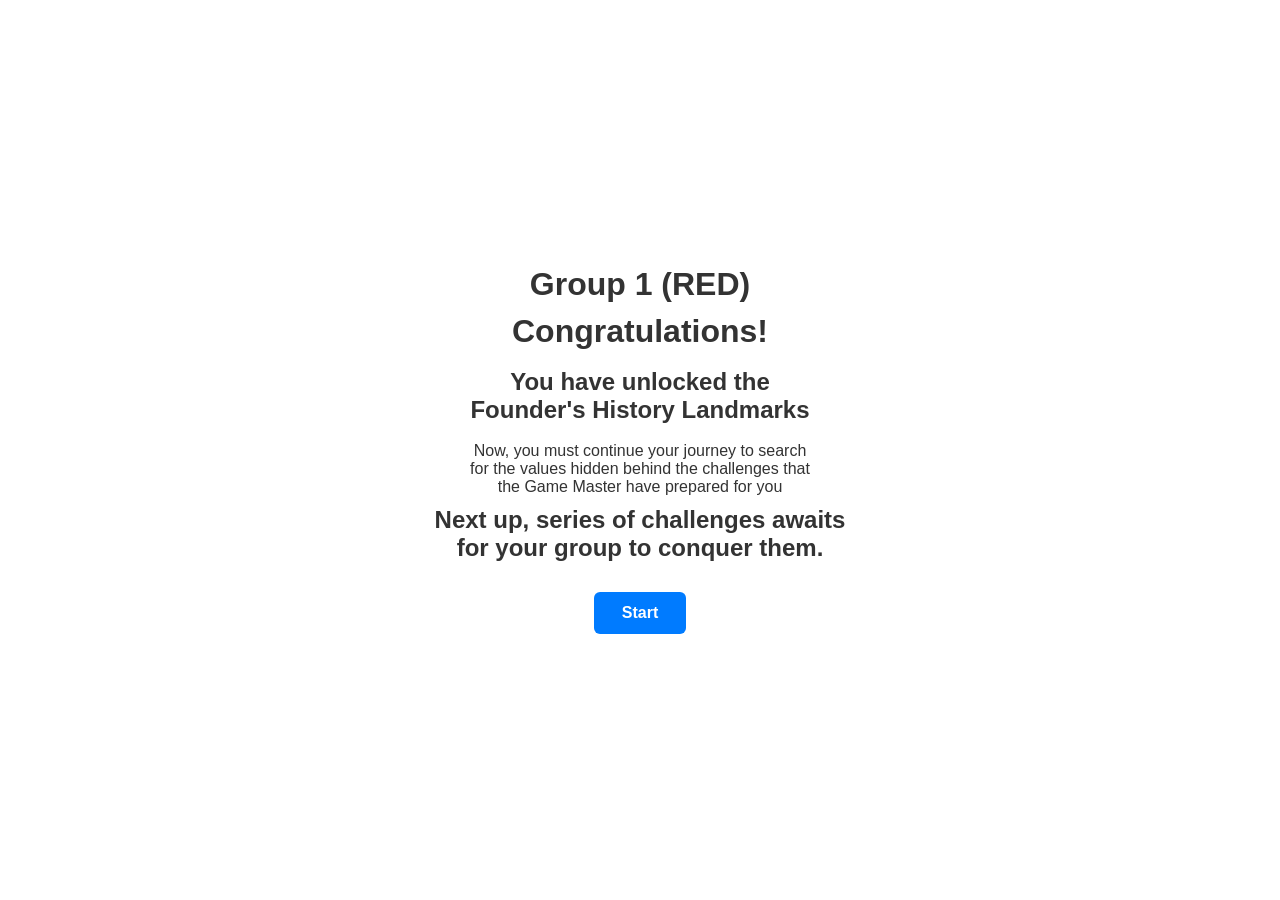
<file: index.html>
<!DOCTYPE html>
<html>

<head>
    <meta charset="UTF-8" />
    <meta name="viewport" content="width=device-width, initial-scale=1.0">
    <title>Execute with Excellence: Think. Act. Learn.</title>
    <link rel="stylesheet" href="games/css/style.css">
</head>

<body>
    <div class="cover">
        <h1 style="margin-bottom: 10px;">Group 1 (RED)</h1>
        <h1>Congratulations!</h1><br>
        <h2>You have unlocked the <br>Founder's History Landmarks</h2>
        <br>
        <p>Now, you must continue your journey to search <br>for the values hidden behind the challenges that <br>the Game Master have prepared for you</p>
        <h2 style="margin-top: 10px; margin-bottom: 10px;">Next up, series of challenges awaits <br> for your group to conquer them.</h2>
        <button onclick="window.location.href='games/worst-case-scenario.html'">Start</button>
    </div>
</body>

</html>
</file>
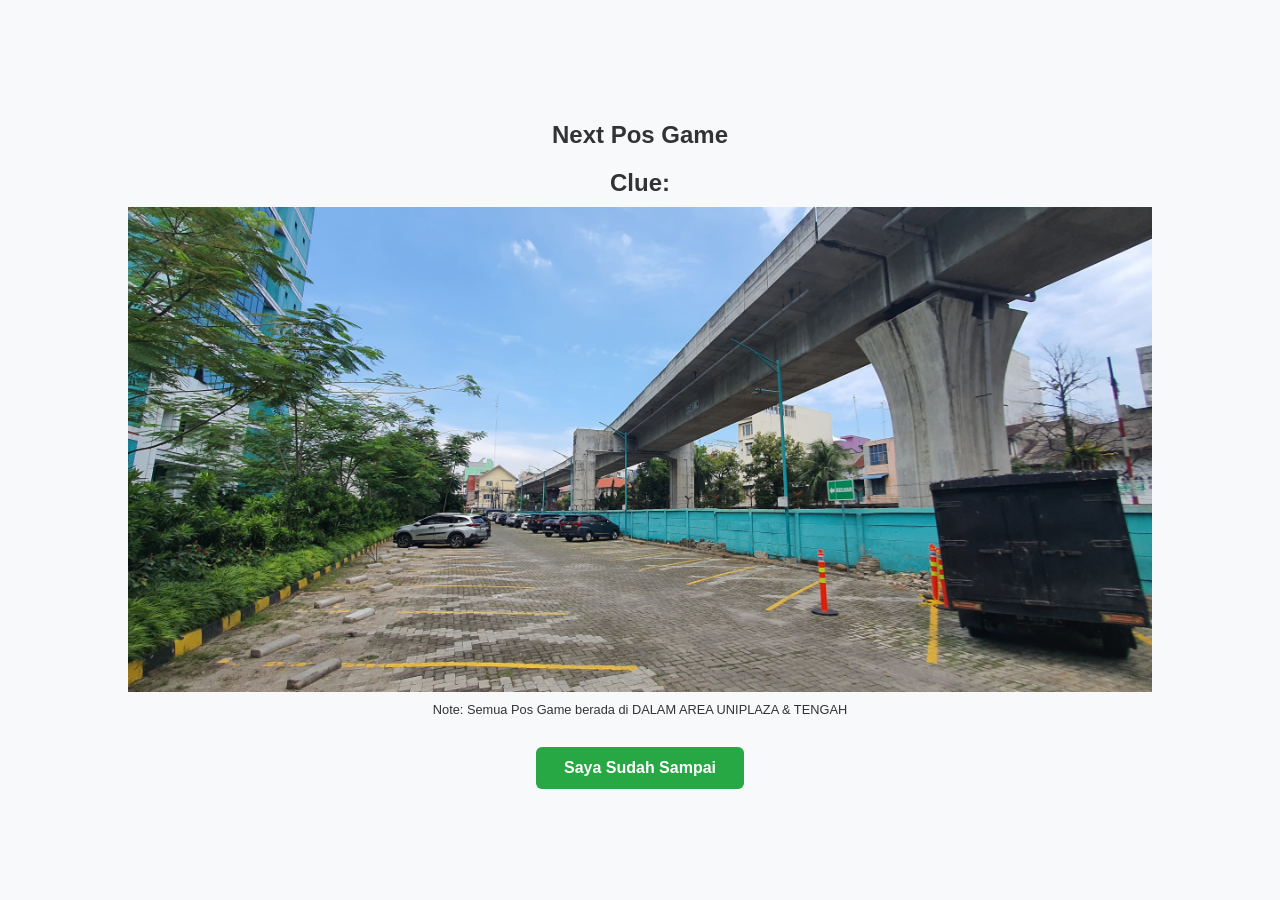
<file: games/cross-the-swamp.html>
<!DOCTYPE html>
<html lang="en">
<head>
    <meta charset="UTF-8">
    <meta name="viewport" content="width=device-width, initial-scale=1.0">
    <title>Cross The Swamp</title>
    <link rel="stylesheet" href="css/style.css">
</head>
<body>
    <div id="cross-the-swamp-instructions" class="cross-the-swamp">
        <h1>Next Pos Game</h1>
        <h2>Clue: </h2>
        <img src="assets/Parkiran Samping.jpg" style="max-width: 80%;">
        <p style="font-size: 0.8em;">Note: Semua Pos Game berada di DALAM AREA UNIPLAZA & TENGAH</p>
        <button id="cross-the-swamp-start">Saya Sudah Sampai</button>
    </div>
    <div id="cross-the-swamp-mission" class="cross-the-swamp" style="display: none;">
        <h1>Cross The Swamp</h1>
        <p>Temui penjaga pos Cross The Swamp.</p>
        <p>Tim anda harus menyelesaikan tantangan yang diberikan dalam batas waktu yang telah ditentukan.</p>
        <p>Penjaga pos akan memberikan gem dan kunci berisikan clue menuju ke pos selanjutnya bagi kelompok yang berhasil menyelesaikan tantangan.</p>
        <form id="answerForm-cross-the-swamp-mission">
            <input type="text" id="answerInput-cross-the-swamp-mission" placeholder="Masukkan kunci anda di sini" required>
            <br>
            <button id="submit-key-button" type="submit">Kirim Kunci</button>
        </form>
        <div id="cross-the-swamp-mission-correct-answer" style="display: none;">
            <p>Kunci benar! <br> Anda telah menyelesaikan misi di Pos 3 (BLUE) - Cross The Swamp.</p>
            <p>Penjaga pos akan memberikan gem dan kunci berisikan clue menuju ke pos selanjutnya.Tekan tombol "Next" untuk melihat clue menuju pos selanjutnya.</p>
            <button id="cross-the-swamp-end" onclick="window.location.href='everything-is-awesome.html'">Next</button>
        </div>
        <p id="cross-the-swamp-mission-wrong-answer" style="display: none;">Kunci salah, coba lagi.</p>
    </div>
    <script>
        document.getElementById('cross-the-swamp-start').addEventListener('click', function() {
            document.getElementById('cross-the-swamp-instructions').style.display = 'none';
            document.getElementById('cross-the-swamp-mission').style.display = 'flex';
        });

        document.getElementById('answerForm-cross-the-swamp-mission').addEventListener('submit', function(e) {
            e.preventDefault();
            const userAnswer = document.getElementById('answerInput-cross-the-swamp-mission').value.trim().toUpperCase();

            fetch('key/cross-the-swamp-key.txt')
                .then(response => response.text())
                .then(data => {
                    const answers = data.split('\n').map(a => a.trim().toUpperCase());
                    if (answers.includes(userAnswer)) {
                        document.getElementById('cross-the-swamp-mission-correct-answer').style.display = 'flex';
                        document.getElementById('submit-key-button').style.background = 'grey';
                        document.getElementById('cross-the-swamp-mission-wrong-answer').style.display = 'none';
                    } else {
                        document.getElementById('cross-the-swamp-mission-correct-answer').style.display = 'none';
                        document.getElementById('cross-the-swamp-mission-wrong-answer').style.display = 'flex';
                    }
                });
        });
    </script>
</body>
</html>
</file>
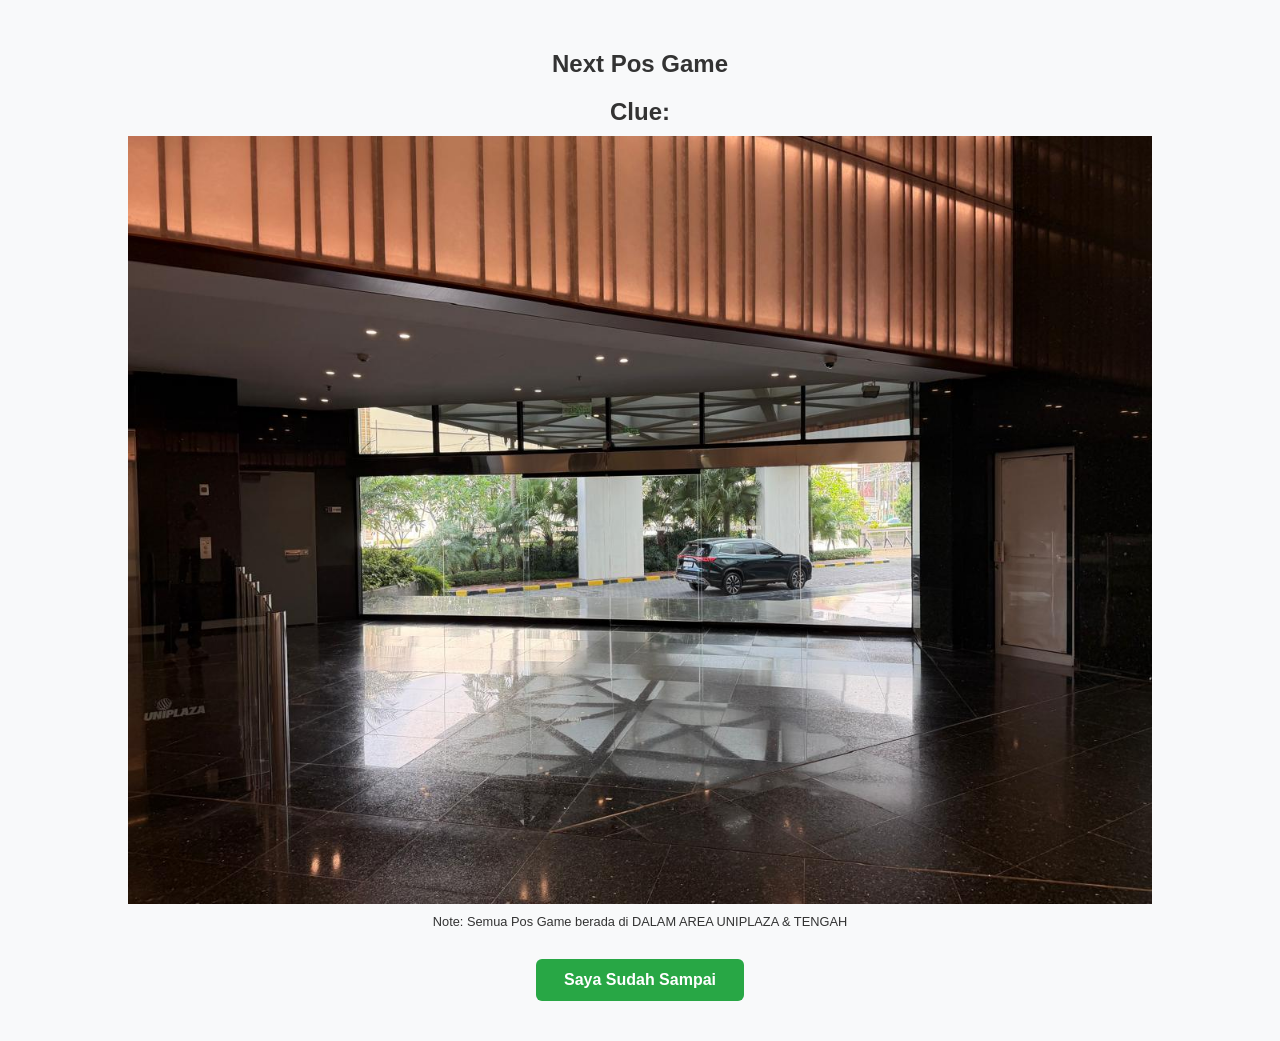
<file: games/everything-is-awesome.html>
<!DOCTYPE html>
<html lang="en">
<head>
    <meta charset="UTF-8">
    <meta name="viewport" content="width=device-width, initial-scale=1.0">
    <title>Everything is Awesome (LEGO)</title>
    <link rel="stylesheet" href="css/style.css">
</head>
<body>
    <div id="everything-is-awesome-instructions" class="everything-is-awesome">
        <h1>Next Pos Game</h1>
        <h2>Clue:</h2>
        <img src="assets/everything-is-awesome.jpeg" style="max-width: 80%;" alt="east_tower_barrier_gate">
        <p style="font-size: 0.8em;">Note: Semua Pos Game berada di DALAM AREA UNIPLAZA & TENGAH</p>
        <button id="everything-is-awesome-start">Saya Sudah Sampai</button>
    </div>
    <div id="everything-is-awesome-mission" class="everything-is-awesome" style="display: none;">
        <h1>Everything Is Awesome</h1>
        <p>Tim anda harus menyelesaikan tantangan yang diberikan dalam batas waktu yang telah ditentukan.</p>
        <p>Penjaga pos akan memberikan gem dan kunci berisikan clue menuju ke pos selanjutnya bagi kelompok yang berhasil menyelesaikan tantangan.</p>
        <form id="answerForm-everything-is-awesome-mission">
            <input type="text" id="answerInput-everything-is-awesome-mission" placeholder="Masukkan kunci anda di sini" required>
            <br>
            <button type="submit">Kirim Kunci</button>
        </form>
        <div id="everything-is-awesome-mission-correct-answer" style="display: none;">
            <p>Kunci benar! <br> Anda telah menyelesaikan misi di Pos 4 (YELLOW) - Everything Is Awesome.</p>
            <p>Penjaga pos akan memberikan gem dan kunci berisikan clue menuju ke pos selanjutnya. Tekan tombol "Next" untuk melihat clue menuju pos selanjutnya.</p>
            <button id="everything-is-awesome-end" onclick="window.location.href='water-puzzle.html'">Next</button>
        </div>
        <p id="everything-is-awesome-mission-wrong-answer" style="display: none;">Kunci salah, coba lagi.</p>
    </div>
    <script>
        document.getElementById('everything-is-awesome-start').addEventListener('click', function() {
            document.getElementById('everything-is-awesome-instructions').style.display = 'none';
            document.getElementById('everything-is-awesome-mission').style.display = 'flex';
        });

        document.getElementById('answerForm-everything-is-awesome-mission').addEventListener('submit', function(e) {
            e.preventDefault();
            const userKey = document.getElementById('answerInput-everything-is-awesome-mission').value.trim().toUpperCase();

            fetch('key/everything-is-awesome-key.txt')
                .then(response => response.text())
                .then(data => {
                    const answers = data.split('\n').map(a => a.trim().toUpperCase());
                    if (answers.includes(userKey)) {
                        document.getElementById('everything-is-awesome-mission-correct-answer').style.display = 'flex';
                        document.getElementById('everything-is-awesome-mission-wrong-answer').style.display = 'none';
                    } else {
                        document.getElementById('everything-is-awesome-mission-correct-answer').style.display = 'none';
                        document.getElementById('everything-is-awesome-mission-wrong-answer').style.display = 'flex';
                    }
                });
        });
    </script>
</body>
</html>
</file>
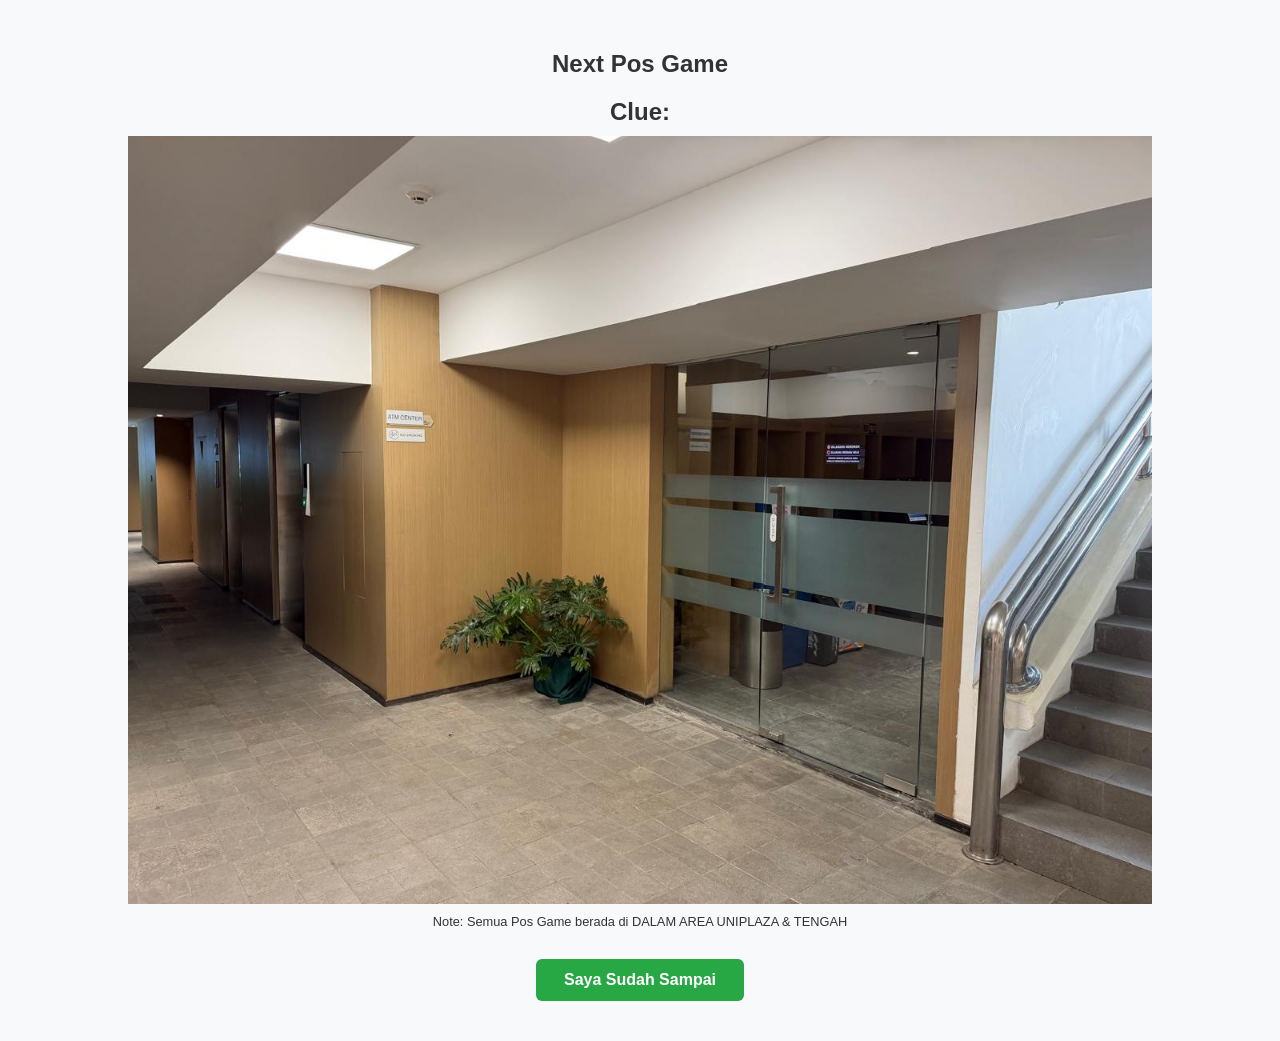
<file: games/harmony-in-diversity.html>
<!DOCTYPE html>
<html lang="en">
<head>
    <meta charset="UTF-8">
    <meta name="viewport" content="width=device-width, initial-scale=1.0">
    <title>Harmony In Diversity</title>
    <link rel="stylesheet" href="css/style.css">
</head>
<body>
    <div id="harmony-in-diversity-instructions" class="harmony-in-diversity">
        <h1>Next Pos Game</h1>
        <h2>Clue:</h2>
        <img src="assets/harmony-in-diversity.jpeg" style="max-width: 80%;" alt="area_dekat_atm_basement">
        <p style="font-size: 0.8em;">Note: Semua Pos Game berada di DALAM AREA UNIPLAZA & TENGAH</p>
        <button id="harmony-in-diversity-start">Saya Sudah Sampai</button>
    </div>
    <div id="harmony-in-diversity-mission" class="harmony-in-diversity" style="display: none;">
        <h1>Harmony In Diversity</h1>
        <p>Temui penjaga pos Harmony In Diversity.</p>
        <p>Tim anda harus menyelesaikan tantangan yang diberikan dalam batas waktu yang telah ditentukan.</p>
        <p>Penjaga pos akan memberikan gem dan kunci berisikan clue menuju ke pos selanjutnya bagi kelompok yang berhasil menyelesaikan tantangan.</p>
        <form id="answerForm-harmony-in-diversity-mission">
            <input type="text" id="answerInput-harmony-in-diversity-mission" placeholder="Masukkan kunci anda di sini" required>
            <br>
            <button id="submit-key-button" type="submit">Kirim Kunci</button>
        </form>
        <div id="harmony-in-diversity-mission-correct-answer" style="display: none;">
            <p>Kunci benar! <br> Anda telah menyelesaikan misi di Pos 6 (Pink) - Harmony In Diversity.</p>
            <p>Penjaga pos akan memberikan gem dan kunci berisikan clue menuju ke pos selanjutnya. Tekan tombol "Next" untuk melihat clue menuju pos selanjutnya.</p>
            <button id="harmony-in-diversity-end" onclick="window.location.href='semi-final.html'">Next</button>
        </div>
        <p id="harmony-in-diversity-mission-wrong-answer" style="display: none;">Kunci salah, coba lagi.</p>
    </div>
    <script>
        document.getElementById('harmony-in-diversity-start').addEventListener('click', function() {
            document.getElementById('harmony-in-diversity-instructions').style.display = 'none';
            document.getElementById('harmony-in-diversity-mission').style.display = 'flex';
        });

        document.getElementById('answerForm-harmony-in-diversity-mission').addEventListener('submit', function(e) {
            e.preventDefault();
            const userAnswer = document.getElementById('answerInput-harmony-in-diversity-mission').value.trim().toUpperCase();

            fetch('key/harmony-in-diversity-key.txt')
                .then(response => response.text())
                .then(data => {
                    const answers = data.split('\n').map(a => a.trim().toUpperCase());
                    if (answers.includes(userAnswer)) {
                        document.getElementById('harmony-in-diversity-mission-correct-answer').style.display = 'flex';
                        document.getElementById('submit-key-button').style.background = 'grey';
                        document.getElementById('harmony-in-diversity-mission-wrong-answer').style.display = 'none';
                    } else {
                        document.getElementById('harmony-in-diversity-mission-correct-answer').style.display = 'none';
                        document.getElementById('harmony-in-diversity-mission-wrong-answer').style.display = 'flex';
                    }
                });
        });
    </script>
</body>
</html>
</file>
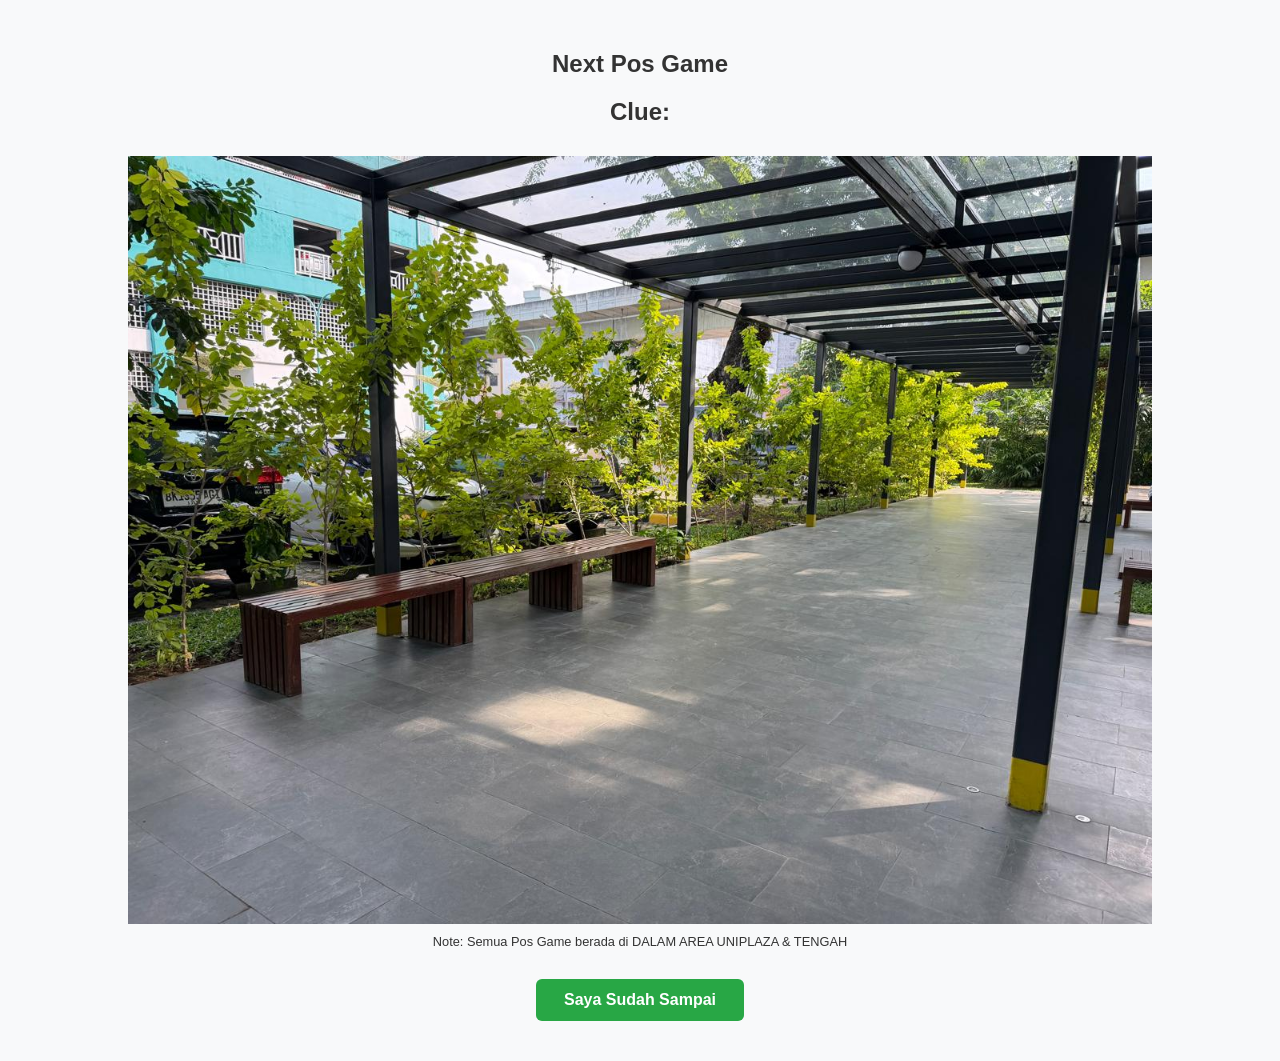
<file: games/obelix-totem.html>
<!DOCTYPE html>
<html lang="en">
<head>
    <meta charset="UTF-8">
    <meta name="viewport" content="width=device-width, initial-scale=1.0">
    <title>Obelix's Totem</title>
    <link rel="stylesheet" href="css/style.css">
</head>
<body>
    <div id="obelix-totem-instructions" class="obelix-totem">
        <h1>Next Pos Game</h1>
        <h2>Clue: </h2>
        <div id="mapContainerObelixTotem">
            <img src="assets/obelix-totem.jpeg" alt="obelix_totem" style="max-width: 80%;">
            <p style="font-size: 0.8em;">Note: Semua Pos Game berada di DALAM AREA UNIPLAZA & TENGAH</p>
            <button id="obelix-totem-start">Saya Sudah Sampai</button>
        </div>
        <div id="obelix-totem-wrong-answer" style="display: none;">
            <p>Jawaban salah, coba lagi.</p>
        </div>
    </div>
    <div id="obelix-totem-mission" class="obelix-totem" style="display: none;">
        <h1>Obelix's Totem</h1>
        <p>Temui penjaga pos Obelix's Totem.</p>
        <p>Tim anda harus menyelesaikan tantangan yang diberikan dalam batas waktu yang telah ditentukan.</p>
        <p>Penjaga pos akan memberikan gem dan kunci berisikan clue menuju ke pos selanjutnya bagi kelompok yang berhasil menyelesaikan tantangan.</p>
        <form id="answerForm-obelix-totem-mission">
            <input type="text" id="answerInput-obelix-totem-mission" placeholder="Masukkan kunci anda di sini" required>
            <br>
            <button id="submit-key-button" type="submit">Kirim Kunci</button>
        </form>
        <div id="obelix-totem-mission-correct-answer" style="display: none;">
            <p>Kunci benar! <br> Anda telah menyelesaikan misi di Pos 2 (GREEN) - Obelix's Totem.</p>
            <p>Penjaga pos akan memberikan gem dan kunci berisikan clue menuju ke pos selanjutnya. Tekan tombol "Next" untuk melihat clue menuju pos selanjutnya.</p>
            <button id="obelix-totem-end" onclick="window.location.href='cross-the-swamp.html'">Next</button>
        </div>
        <p id="obelix-totem-mission-wrong-answer" style="display: none;">Kunci salah, coba lagi.</p>
    </div>
    <script>

        document.getElementById('obelix-totem-start').addEventListener('click', function() {
            document.getElementById('obelix-totem-instructions').style.display = 'none';
            document.getElementById('obelix-totem-mission').style.display = 'flex';
        });

        document.getElementById('answerForm-obelix-totem-mission').addEventListener('submit', function(e) {
            e.preventDefault();
            const userKey = document.getElementById('answerInput-obelix-totem-mission').value.trim().toUpperCase();

            fetch('key/obelix-totem-key.txt')
                .then(response => response.text())
                .then(data => {
                    const answers = data.split('\n').map(a => a.trim().toUpperCase());
                    if (answers.includes(userKey)) {
                        document.getElementById('obelix-totem-mission-correct-answer').style.display = 'flex';
                        document.getElementById('submit-key-button').style.background = 'grey';
                        document.getElementById('obelix-totem-mission-wrong-answer').style.display = 'none';
                    } else {
                        document.getElementById('obelix-totem-mission-correct-answer').style.display = 'none';
                        document.getElementById('obelix-totem-mission-wrong-answer').style.display = 'flex';
                    }
                });
        });
    </script>
</body>
</html>
</file>
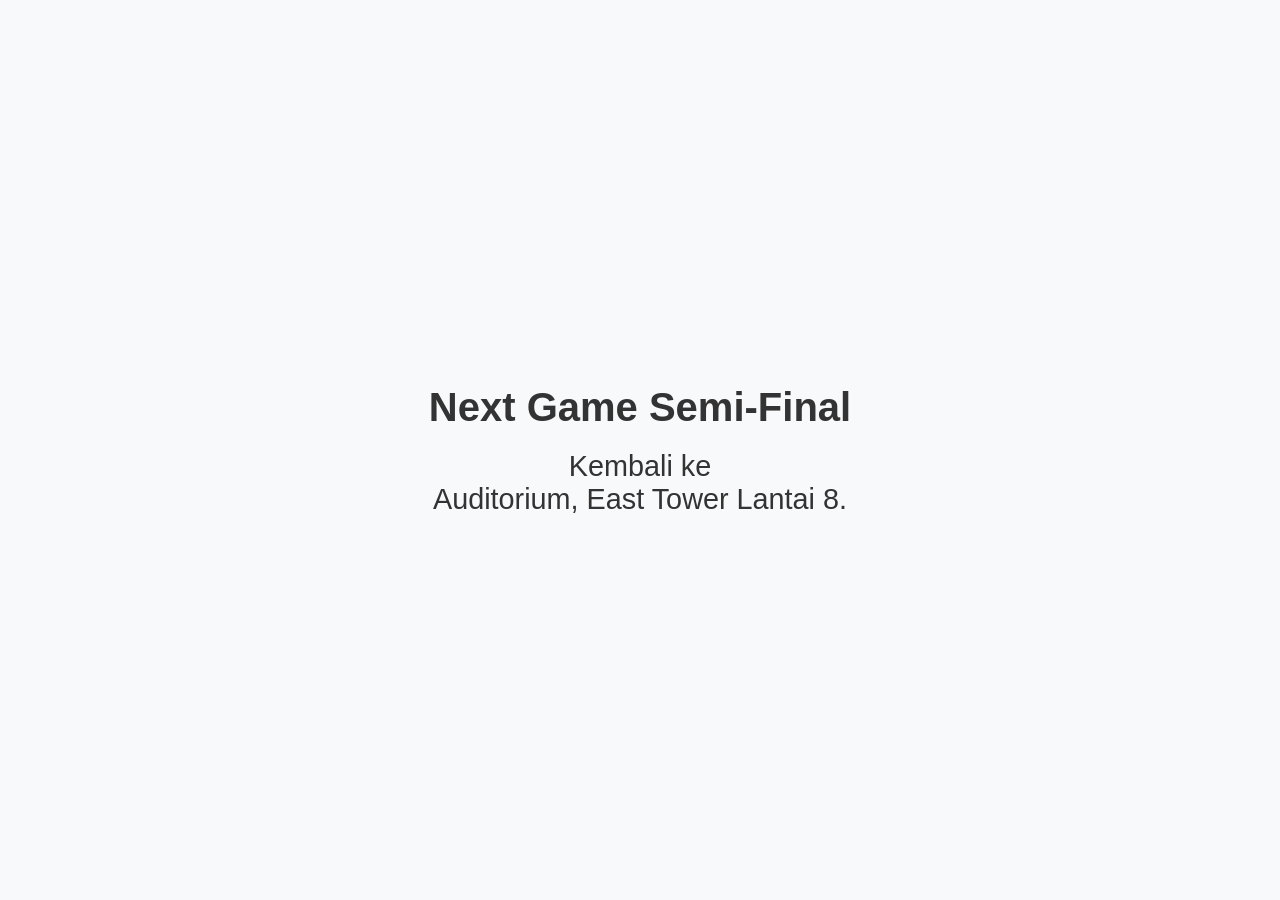
<file: games/semi-final.html>
<!DOCTYPE html>
<html lang="en">
<head>
    <meta charset="UTF-8">
    <meta name="viewport" content="width=device-width, initial-scale=1.0">
    <title>Semi Final</title>
    <link rel="stylesheet" href="css/style.css">
</head>
<body>
    <div id="semi-final-instructions" class="semi-final">
        <h1 style="font-size: 2.5em;">Next Game Semi-Final</h1>
        <p style="font-size: 1.8em;">Kembali ke <br> Auditorium, East Tower Lantai 8.</p>
    </div>
</body>
</html>
</file>
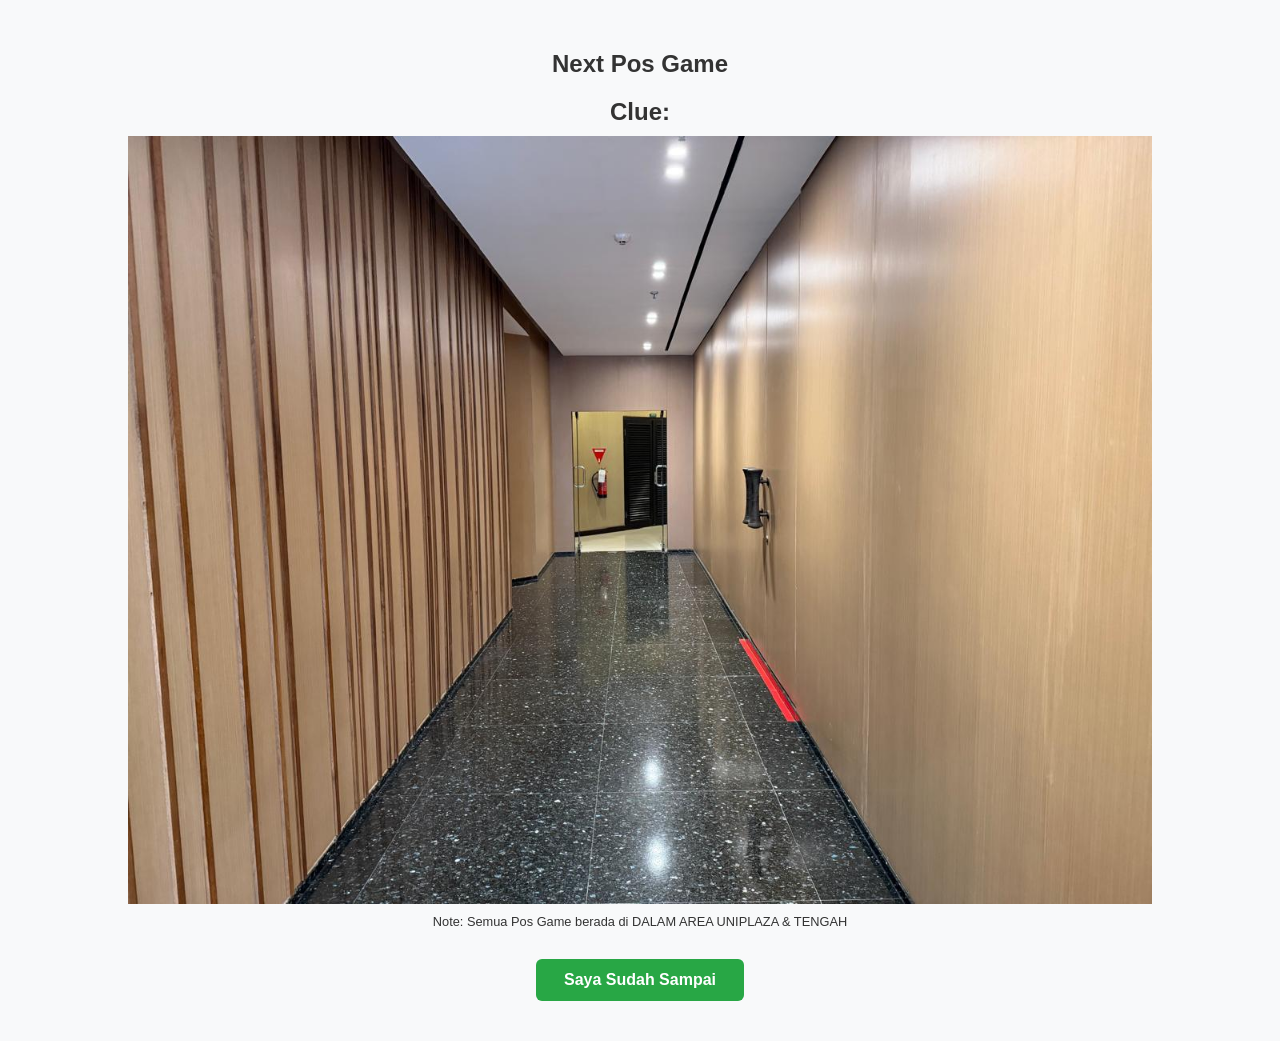
<file: games/water-puzzle.html>
<!DOCTYPE html>
<html lang="en">
<head>
    <meta charset="UTF-8">
    <meta name="viewport" content="width=device-width, initial-scale=1.0">
    <title>Water Puzzle</title>
    <link rel="stylesheet" href="css/style.css">
</head>
<body>
    <div id="water-puzzle-instructions" class="water-puzzle">
        <h1>Next Pos Game</h1>
        <h2>Clue:</h2>
        <img src="assets/water-puzzle.jpg" style="max-width: 80%;" alt="area_toilet_wanita_LT1">
        <p style="font-size: 0.8em;">Note: Semua Pos Game berada di DALAM AREA UNIPLAZA & TENGAH</p>
        <button id="water-puzzle-start">Saya Sudah Sampai</button>
    </div>
    <div id="water-puzzle-mission" class="water-puzzle" style="display: none;">
        <h1>WATER PUZZLE</h1>
        <p>Tim anda harus menyelesaikan tantangan yang diberikan dalam batas waktu yang telah ditentukan.</p>
        <p>Penjaga pos akan memberikan gem dan kunci berisikan clue menuju ke pos selanjutnya bagi kelompok yang berhasil menyelesaikan tantangan.</p>
        <form id="answerForm-water-puzzle-mission">
            <input type="text" id="answerInput-water-puzzle-mission" placeholder="Masukkan kunci anda di sini" required>
            <br>
            <button type="submit">Kirim Kunci</button>
        </form>
        <div id="water-puzzle-mission-correct-answer" style="display: none;">
            <p>Kunci benar! <br> Anda telah menyelesaikan misi di Pos 5 (PURPLE) - WATER PUZZLE.</p>
            <p>Penjaga pos akan memberikan gem dan kunci berisikan clue menuju ke pos selanjutnya. Tekan tombol "Next" untuk melihat clue menuju pos selanjutnya.</p>
            <button id="water-puzzle-end" onclick="window.location.href='harmony-in-diversity.html'">Next</button>
        </div>
        <p id="water-puzzle-mission-wrong-answer" style="display: none;">Kunci salah, coba lagi.</p>
    </div>
    <script>
        document.getElementById('water-puzzle-start').addEventListener('click', function() {
            document.getElementById('water-puzzle-instructions').style.display = 'none';
            document.getElementById('water-puzzle-mission').style.display = 'flex';
        });

        document.getElementById('answerForm-water-puzzle-mission').addEventListener('submit', function(e) {
            e.preventDefault();
            const userKey = document.getElementById('answerInput-water-puzzle-mission').value.trim().toUpperCase();

            fetch('key/water-puzzle-key.txt')
                .then(response => response.text())
                .then(data => {
                    const answers = data.split('\n').map(a => a.trim().toUpperCase());
                    if (answers.includes(userKey)) {
                        document.getElementById('water-puzzle-mission-correct-answer').style.display = 'flex';
                        document.getElementById('water-puzzle-mission-wrong-answer').style.display = 'none';
                    } else {
                        document.getElementById('water-puzzle-mission-correct-answer').style.display = 'none';
                        document.getElementById('water-puzzle-mission-wrong-answer').style.display = 'flex';
                    }
                });
        });
    </script>
</body>
</html>
</file>
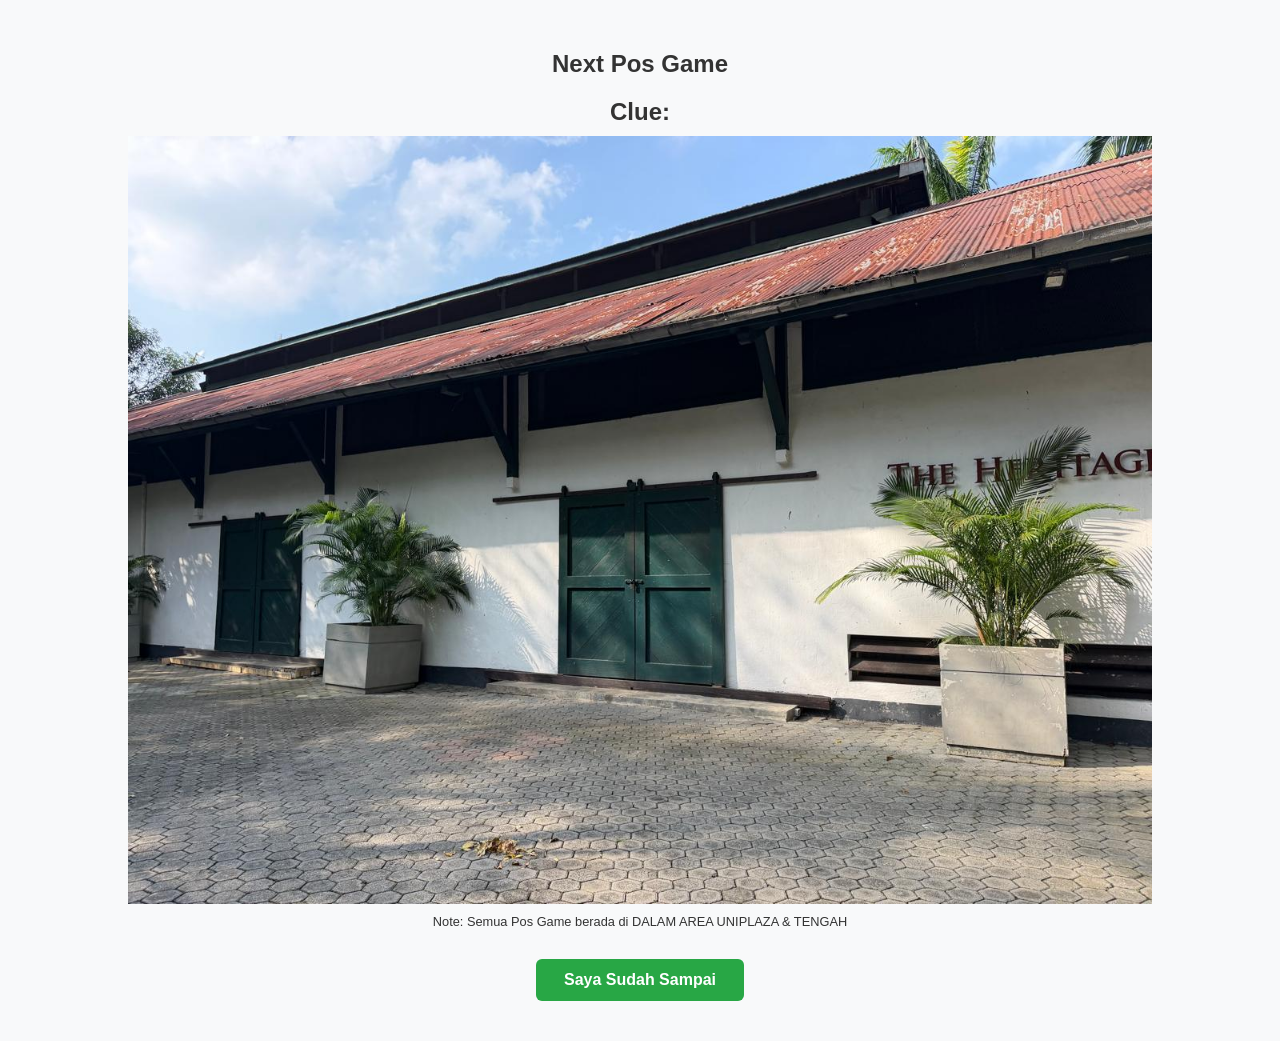
<file: games/worst-case-scenario.html>
<!DOCTYPE html>
<html lang="en">
<head>
    <meta charset="UTF-8">
    <meta name="viewport" content="width=device-width, initial-scale=1.0">
    <title>Worst Case Scenario</title>
    <link rel="stylesheet" href="css/style.css">
</head>
<body>
    <div id="worst-case-scenario-instructions" class="worst-case-scenario">
        <h1>Next Pos Game</h1>
        <h2>Clue:</h2>
        <img src="assets/worst-case-scenario.jpeg" style="max-width: 80%;">
        <p style="font-size: 0.8em;">Note: Semua Pos Game berada di DALAM AREA UNIPLAZA & TENGAH</p>
        <button id="worst-case-scenario-start">Saya Sudah Sampai</button>
    </div>
    <div id="worst-case-scenario-mission" class="worst-case-scenario" style="display: none;">
        <h1>Worst Case Scenario #jumpaditengah</h1>
        <p>Temui penjaga pos Worst Case Scenario.</p>
        <p>Tim anda harus menyelesaikan tantangan yang diberikan dalam batas waktu yang telah ditentukan.</p>
        <p>Penjaga pos akan memberikan gem dan kunci berisikan clue menuju ke pos selanjutnya bagi kelompok yang berhasil menyelesaikan tantangan.</p>
        <form id="answerForm-worst-case-scenario-mission">
            <input type="text" id="answerInput-worst-case-scenario-mission" placeholder="Masukkan kunci anda di sini" required>
            <br>
            <button id="submit-key-button" type="submit">Kirim Kunci</button>
        </form>
        <div id="worst-case-scenario-mission-correct-answer" style="display: none;">
            <p>Kunci benar! <br> Anda telah menyelesaikan misi di Pos 1 (RED) - Worst Case Scenario.</p>
            <p>Penjaga pos akan memberikan gem dan kunci berisikan clue menuju ke pos selanjutnya. Tekan tombol "Next" untuk melihat clue menuju pos selanjutnya.</p>
            <button id="worst-case-scenario-end" onclick="window.location.href='obelix-totem.html'">Next</button>
        </div>
        <p id="worst-case-scenario-mission-wrong-answer" style="display: none;">Kunci salah, coba lagi.</p>
    </div>
    <script>
        document.getElementById('worst-case-scenario-start').addEventListener('click', function() {
            document.getElementById('worst-case-scenario-instructions').style.display = 'none';
            document.getElementById('worst-case-scenario-mission').style.display = 'flex';
        });

        document.getElementById('answerForm-worst-case-scenario-mission').addEventListener('submit', function(e) {
            e.preventDefault();
            const userAnswer = document.getElementById('answerInput-worst-case-scenario-mission').value.trim().toUpperCase();

            fetch('key/worst-case-scenario-key.txt')
                .then(response => response.text())
                .then(data => {
                    const answers = data.split('\n').map(a => a.trim().toUpperCase());
                    if (answers.includes(userAnswer)) {
                        document.getElementById('worst-case-scenario-mission-correct-answer').style.display = 'flex';
                        document.getElementById('submit-key-button').style.background = 'grey';
                        document.getElementById('worst-case-scenario-mission-wrong-answer').style.display = 'none';
                    } else {
                        document.getElementById('worst-case-scenario-mission-correct-answer').style.display = 'none';
                        document.getElementById('worst-case-scenario-mission-wrong-answer').style.display = 'flex';
                    }
                });
        });
    </script>
</body>
</html>
</file>
<file: games/css/style.css>
* {
    margin: 0;
    padding: 0;
    box-sizing: border-box;
}

body, html {
    min-height: 100vh;
    width: 100%;
    margin: 0;
    padding: 0;
}

.container {
    display: flex;
    flex-direction: column;
    align-items: center;
    justify-content: center;
    min-height: 100vh;
    max-width: 100%;
    margin: 0 auto;           /* Center horizontally */
    text-align: center;       /* Center text inside */
    background-color: #f8f9fa; /* Light background for contrast */
    padding: 40px 0;
}

.container h1, .container h2, .container p {
    max-width: 80%;
    font-family: Arial, Helvetica, sans-serif;
    color: #333;
    text-align: center;
    margin: 10px 0;
}

.container button {
    margin-top: 10px;
    padding: 12px 28px;
    font-size: 1em;
    color: #fff;
    background-color: #007bff;
    border: none;
    border-radius: 6px;
    cursor: pointer;
    font-weight: bold;
}

.cover {
    min-height: 100vh;
    display: flex;
    flex-direction: column;
    justify-content: center;
    align-items: center;
    text-align: center;
}

.cover img {
    max-width: 80%;
    height: auto;
    margin: 20px 0;
}

.cover h1, .cover h2, .cover p {
    color: #333;
    font-family: Arial, Helvetica, sans-serif;
}

.cover button {
    margin-top: 20px;
    padding: 12px 28px;
    font-size: 1em;
    color: #fff;
    background-color: #007bff;
    border: none;
    border-radius: 6px;
    cursor: pointer;
    font-weight: bold;
}

#answerInput-ground-zero-instructions {
    display: block;
    margin-top: 10px;
    width: 100%;
    padding: 14px 18px;
    font-size: 1em;
    border: 2px solid #007bff;
    border-radius: 6px;
    box-sizing: border-box;
}

#answerForm-ground-zero-instructions button[type="submit"] {
    padding: 12px 28px;
    font-size: 1em;
    color: #fff;
    background-color: #007bff;
    border: none;
    border-radius: 6px;
    cursor: pointer;
    font-weight: bold;
}

#mapContainerGroundZero,
#mapContainerGrowInSize {
    display: none;
    width: 100%;
    height: 400px;
    margin-top: 20px;
}

#ground-zero-start, #grow-in-size-start, #worst-case-scenario-start {
    display: block;
    margin: 20px auto 0 auto; /* Top margin and auto horizontal centering */
    padding: 12px 28px;
    font-size: 1em;
    color: #fff;
    background-color: #28a745;
    border: none;
    border-radius: 6px;
    cursor: pointer;
    font-weight: bold;
    text-align: center;
}

#ground-zero-end, #grow-in-size-end, #worst-case-scenario-end {
    display: block;
    margin: 20px auto 0 auto; /* Top margin and auto horizontal centering */
    padding: 12px 28px;
    font-size: 1em;
    color: #fff;
    background-color: #28a745;
    border: none;
    border-radius: 6px;
    cursor: pointer;
    font-weight: bold;
    text-align: center;
}

.ground-zero {
    display: flex;
    flex-direction: column;
    align-items: center;
    justify-content: center;
    min-height: 100vh;
    max-width: 100%;
    margin: 0 auto;           /* Center horizontally */
    text-align: center;       /* Center text inside */
    background-color: #f8f9fa; /* Light background for contrast */
    padding: 40px 0;
}

.ground-zero h1, .ground-zero h2, .ground-zero p {
    max-width: 80%;
    font-family: Arial, Helvetica, sans-serif;
    color: #333;
    text-align: center;
    margin: 10px 0;
}

.ground-zero button {
    margin-top: 10px;
    padding: 12px 28px;
    font-size: 1em;
    color: #fff;
    background-color: #007bff;
    border: none;
    border-radius: 6px;
    cursor: pointer;
    font-weight: bold;
}


#answerInput-ground-zero-mission {
    display: block;
    margin-top: 10px;
    width: 100%;
    padding: 14px 18px;
    font-size: 1em;
    border: 2px solid #007bff;
    border-radius: 6px;
    box-sizing: border-box;
}

#answerForm-ground-zero-mission button[type="submit"] {
    padding: 12px 28px;
    font-size: 1em;
    color: #fff;
    background-color: #007bff;
    border: none;
    border-radius: 6px;
    cursor: pointer;
    font-weight: bold;
}

#ground-zero-wrong-answer,
#ground-zero-correct-answer, #grow-in-size-wrong-answer,
#grow-in-size-correct-answer {
    display: none;
    width: 100%;
    max-width: 600px;
    margin: 24px auto 0 auto;
    text-align: center;
    align-items: center;
    justify-content: center;
    flex-direction: column;
}

.escape-room {
    display: flex;
    flex-direction: column;
    align-items: center;
    justify-content: center;
    min-height: 100vh;
    max-width: 100%;
    margin: 0 auto;           /* Center horizontally */
    text-align: center;       /* Center text inside */
    background-color: #f8f9fa; /* Light background for contrast */
    padding: 40px 0;
}

.escape-room h1, .escape-room h2, .escape-room p {
    max-width: 80%;
    font-family: Arial, Helvetica, sans-serif;
    color: #333;
    text-align: center;
    align-items: center;
    justify-content: center;
    margin: 10px 0;
}

#escape-room-success,
#escape-room-failure {
    display: none;
    flex-direction: column;
    align-items: center;
    justify-content: center;
    max-width: 100vw;
    padding: 20px 0px;           /* Center horizontally */
    text-align: center;       /* Center text inside */
    background-color: #f8f9fa; /* Light background for contrast */
    font-family: Arial, Helvetica, sans-serif;
    color: #333;
}

#escape-room-success button {
    margin-top: 20px;
    padding: 12px 28px;
    font-size: 1em;
    color: #fff;
    background-color: #28a745;
    border: none;
    border-radius: 6px;
    cursor: pointer;
    font-weight: bold;
}

.escape-room button {
    margin-top: 10px;
    padding: 12px 28px;
    font-size: 1em;
    color: #fff;
    background-color: #007bff;
    border: none;
    border-radius: 6px;
    cursor: pointer;
    font-weight: bold;
}

#answerInput-escape-room-instructions {
    display: block;
    margin-top: 10px;
    width: 100%;
    padding: 14px 18px;
    font-size: 1em;
    border: 2px solid #007bff;
    border-radius: 6px;
    box-sizing: border-box;
}

#answerForm-escape-room-instructions button[type="submit"] {
    padding: 12px 28px;
    font-size: 1em;
    color: #fff;
    background-color: #007bff;
    border: none;
    border-radius: 6px;
    cursor: pointer;
    font-weight: bold;
}

.grow-in-size {
    display: flex;
    flex-direction: column;
    align-items: center;
    justify-content: center;
    min-height: 100vh;
    max-width: 100%;
    margin: 0 auto;           /* Center horizontally */
    text-align: center;       /* Center text inside */
    background-color: #f8f9fa; /* Light background for contrast */
    padding: 40px 0;
}

.grow-in-size h1, .grow-in-size h2, .grow-in-size p {
    max-width: 80%;
    font-family: Arial, Helvetica, sans-serif;
    color: #333;
    text-align: center;
    margin: 10px 0;
}

.grow-in-size button {
    margin-top: 10px;
    padding: 12px 28px;
    font-size: 1em;
    color: #fff;
    background-color: #007bff;
    border: none;
    border-radius: 6px;
    cursor: pointer;
    font-weight: bold;
}

#answerInput-grow-in-size-instructions {
    display: block;
    margin-top: 10px;
    width: 100%;
    padding: 14px 18px;
    font-size: 1em;
    border: 2px solid #007bff;
    border-radius: 6px;
    box-sizing: border-box;
}

#answerForm-grow-in-size-instructions button[type="submit"] {
    padding: 12px 28px;
    font-size: 1em;
    color: #fff;
    background-color: #007bff;
    border: none;
    border-radius: 6px;
    cursor: pointer;
    font-weight: bold;
}

#answerInput-grow-in-size-mission {
    display: block;
    margin-top: 10px;
    width: 100%;
    padding: 14px 18px;
    font-size: 1em;
    border: 2px solid #007bff;
    border-radius: 6px;
    box-sizing: border-box;
}

#answerForm-grow-in-size-mission button[type="submit"] {
    padding: 12px 28px;
    font-size: 1em;
    color: #fff;
    background-color: #007bff;
    border: none;
    border-radius: 6px;
    cursor: pointer;
    font-weight: bold;
}

.worst-case-scenario {
    display: flex;
    flex-direction: column;
    align-items: center;
    justify-content: center;
    min-height: 100vh;
    max-width: 100%;
    margin: 0 auto;           /* Center horizontally */
    text-align: center;       /* Center text inside */
    background-color: #f8f9fa; /* Light background for contrast */
    padding: 40px 0;
}

.worst-case-scenario h1, .worst-case-scenario h2 {
    max-width: 80%;
    font-family: Arial, Helvetica, sans-serif;
    font-size: 1.5em;
    color: #333;
    text-align: center;
    margin: 10px 0;
}

.worst-case-scenario p {
    max-width: 80%;
    font-family: Arial, Helvetica, sans-serif;
    font-size: 1.3em;
    color: #333;
    text-align: center;
    margin: 10px 0;
}

#answerForm-worst-case-scenario-mission button[type="submit"] {
    padding: 12px 28px;
    font-size: 1em;
    color: #fff;
    background-color: #007bff;
    border: none;
    border-radius: 6px;
    cursor: pointer;
    font-weight: bold;
}

#answerInput-worst-case-scenario-mission {
    display: block;
    margin-top: 10px;
    width: 100%;
    padding: 14px 18px;
    font-size: 1em;
    border: 2px solid #007bff;
    border-radius: 6px;
    box-sizing: border-box;
}

#answerForm-worst-case-scenario-mission button[type="submit"] {
    padding: 12px 28px;
    font-size: 1em;
    color: #fff;
    background-color: #007bff;
    border: none;
    border-radius: 6px;
    cursor: pointer;
    font-weight: bold;
}

#worst-case-scenario-mission-correct-answer, 
#worst-case-scenario-mission-wrong-answer {
    display: flex;
    width: 100%;
    max-width: 600px;
    margin: 24px auto 0 auto;
    text-align: center;
    align-items: center;
    justify-content: center;
    flex-direction: column;
}

.cross-the-swamp {
    display: flex;
    flex-direction: column;
    align-items: center;
    justify-content: center;
    min-height: 100vh;
    max-width: 100%;
    margin: 0 auto;           /* Center horizontally */
    text-align: center;       /* Center text inside */
    background-color: #f8f9fa; /* Light background for contrast */
    padding: 40px 0;
}

.cross-the-swamp h1, .cross-the-swamp h2 {
    max-width: 80%;
    font-family: Arial, Helvetica, sans-serif;
    font-size: 1.5em;
    color: #333;
    text-align: center;
    margin: 10px 0;
}

.cross-the-swamp p {
    max-width: 80%;
    font-family: Arial, Helvetica, sans-serif;
    font-size: 1.3em;
    color: #333;
    text-align: center;
    margin: 10px 0;
}

#answerForm-cross-the-swamp-mission button[type="submit"] {
    padding: 12px 28px;
    font-size: 1em;
    color: #fff;
    background-color: #007bff;
    border: none;
    border-radius: 6px;
    cursor: pointer;
    font-weight: bold;
}

#answerInput-cross-the-swamp-mission {
    display: block;
    margin-top: 10px;
    width: 100%;
    padding: 14px 18px;
    font-size: 1em;
    border: 2px solid #007bff;
    border-radius: 6px;
    box-sizing: border-box;
}

#answerForm-cross-the-swamp-mission button[type="submit"] {
    padding: 12px 28px;
    font-size: 1em;
    color: #fff;
    background-color: #007bff;
    border: none;
    border-radius: 6px;
    cursor: pointer;
    font-weight: bold;
}

#cross-the-swamp-mission-correct-answer, 
#cross-the-swamp-mission-wrong-answer {
    display: flex;
    width: 100%;
    max-width: 600px;
    margin: 24px auto 0 auto;
    text-align: center;
    align-items: center;
    justify-content: center;
    flex-direction: column;
}

#cross-the-swamp-start {
    display: block;
    margin: 20px auto 0 auto; /* Top margin and auto horizontal centering */
    padding: 12px 28px;
    font-size: 1em;
    color: #fff;
    background-color: #28a745;
    border: none;
    border-radius: 6px;
    cursor: pointer;
    font-weight: bold;
    text-align: center;
}

#cross-the-swamp-end {
    display: block;
    margin: 20px auto 0 auto; /* Top margin and auto horizontal centering */
    padding: 12px 28px;
    font-size: 1em;
    color: #fff;
    background-color: #28a745;
    border: none;
    border-radius: 6px;
    cursor: pointer;
    font-weight: bold;
    text-align: center;
}

.obelix-totem {
    display: flex;
    flex-direction: column;
    align-items: center;
    justify-content: center;
    min-height: 100vh;
    max-width: 100%;
    margin: 0 auto;           /* Center horizontally */
    text-align: center;       /* Center text inside */
    background-color: #f8f9fa; /* Light background for contrast */
    padding: 40px 0;
}

.obelix-totem h1, .obelix-totem h2 {
    max-width: 80%;
    font-family: Arial, Helvetica, sans-serif;
    font-size: 1.5em;
    color: #333;
    text-align: center;
    margin: 10px 0;
}

.obelix-totem p {
    max-width: 80%;
    font-family: Arial, Helvetica, sans-serif;
    font-size: 1.3em;
    color: #333;
    text-align: center;
    margin: 10px 0;
}

#answerInput-obelix-totem-instructions {
    display: block;
    margin-top: 10px;
    width: 100%;
    padding: 14px 18px;
    font-size: 1em;
    border: 2px solid #007bff;
    border-radius: 6px;
    box-sizing: border-box;
}

#answerForm-obelix-totem-instructions button[type="submit"] {
    padding: 12px 28px;
    font-size: 1em;
    color: #fff;
    background-color: #007bff;
    border: none;
    border-radius: 6px;
    cursor: pointer;
    font-weight: bold;
}

#answerForm-obelix-totem-mission button[type="submit"] {
    padding: 12px 28px;
    font-size: 1em;
    color: #fff;
    background-color: #007bff;
    border: none;
    border-radius: 6px;
    cursor: pointer;
    font-weight: bold;
}

#answerInput-obelix-totem-mission {
    display: block;
    margin-top: 10px;
    width: 100%;
    padding: 14px 18px;
    font-size: 1em;
    border: 2px solid #007bff;
    border-radius: 6px;
    box-sizing: border-box;
}

#answerForm-obelix-totem-mission button[type="submit"] {
    padding: 12px 28px;
    font-size: 1em;
    color: #fff;
    background-color: #007bff;
    border: none;
    border-radius: 6px;
    cursor: pointer;
    font-weight: bold;
}

#obelix-totem-mission-correct-answer, 
#obelix-totem-mission-wrong-answer {
    display: flex;
    width: 100%;
    max-width: 600px;
    margin: 24px auto 0 auto;
    text-align: center;
    align-items: center;
    justify-content: center;
    flex-direction: column;
}

#mapContainerObelixTotem {
    display: flex;
    flex-direction: column;
    align-items: center;
    justify-content: center;
    text-align: center;
    width: 100%;
    min-height: 400px;
    margin-top: 20px;
}

#obelix-totem-start {
    display: block;
    margin: 20px auto 0 auto; /* Top margin and auto horizontal centering */
    padding: 12px 28px;
    font-size: 1em;
    color: #fff;
    background-color: #28a745;
    border: none;
    border-radius: 6px;
    cursor: pointer;
    font-weight: bold;
    text-align: center;
}

#obelix-totem-end {
    display: block;
    margin: 20px auto 0 auto; /* Top margin and auto horizontal centering */
    padding: 12px 28px;
    font-size: 1em;
    color: #fff;
    background-color: #28a745;
    border: none;
    border-radius: 6px;
    cursor: pointer;
    font-weight: bold;
    text-align: center;
}

.everything-is-awesome {
    display: flex;
    flex-direction: column;
    align-items: center;
    justify-content: center;
    min-height: 100vh;
    max-width: 100%;
    margin: 0 auto;           /* Center horizontally */
    text-align: center;       /* Center text inside */
    background-color: #f8f9fa; /* Light background for contrast */
    padding: 40px 0;
}

.everything-is-awesome h1, .everything-is-awesome h2 {
    max-width: 80%;
    font-family: Arial, Helvetica, sans-serif;
    font-size: 1.5em;
    color: #333;
    text-align: center;
    margin: 10px 0;
}

.everything-is-awesome p {
    max-width: 80%;
    font-family: Arial, Helvetica, sans-serif;
    font-size: 1.3em;
    color: #333;
    text-align: center;
    margin: 10px 0;
}

#answerInput-everything-is-awesome-instructions {
    display: block;
    margin-top: 10px;
    width: 100%;
    padding: 14px 18px;
    font-size: 1em;
    border: 2px solid #007bff;
    border-radius: 6px;
    box-sizing: border-box;
}

#answerForm-everything-is-awesome-instructions button[type="submit"] {
    padding: 12px 28px;
    font-size: 1em;
    color: #fff;
    background-color: #007bff;
    border: none;
    border-radius: 6px;
    cursor: pointer;
    font-weight: bold;
}

#answerForm-everything-is-awesome-mission button[type="submit"] {
    padding: 12px 28px;
    font-size: 1em;
    color: #fff;
    background-color: #007bff;
    border: none;
    border-radius: 6px;
    cursor: pointer;
    font-weight: bold;
}

#answerInput-everything-is-awesome-mission {
    display: block;
    margin-top: 10px;
    width: 100%;
    padding: 14px 18px;
    font-size: 1em;
    border: 2px solid #007bff;
    border-radius: 6px;
    box-sizing: border-box;
}

#answerForm-everything-is-awesome-mission button[type="submit"] {
    padding: 12px 28px;
    font-size: 1em;
    color: #fff;
    background-color: #007bff;
    border: none;
    border-radius: 6px;
    cursor: pointer;
    font-weight: bold;
}

#everything-is-awesome-mission-correct-answer, 
#everything-is-awesome-mission-wrong-answer {
    display: flex;
    width: 100%;
    max-width: 600px;
    margin: 24px auto 0 auto;
    text-align: center;
    align-items: center;
    justify-content: center;
    flex-direction: column;
}

#mapContainerEverythingIsAwesome {
    display: none;
    width: 100%;
    height: 400px;
    margin-top: 20px;
}

#everything-is-awesome-start {
    display: block;
    margin: 20px auto 0 auto; /* Top margin and auto horizontal centering */
    padding: 12px 28px;
    font-size: 1em;
    color: #fff;
    background-color: #28a745;
    border: none;
    border-radius: 6px;
    cursor: pointer;
    font-weight: bold;
    text-align: center;
}

#everything-is-awesome-end {
    display: block;
    margin: 20px auto 0 auto; /* Top margin and auto horizontal centering */
    padding: 12px 28px;
    font-size: 1em;
    color: #fff;
    background-color: #28a745;
    border: none;
    border-radius: 6px;
    cursor: pointer;
    font-weight: bold;
    text-align: center;
}


.water-puzzle {
    display: flex;
    flex-direction: column;
    align-items: center;
    justify-content: center;
    min-height: 100vh;
    max-width: 100%;
    margin: 0 auto;           /* Center horizontally */
    text-align: center;       /* Center text inside */
    background-color: #f8f9fa; /* Light background for contrast */
    padding: 40px 0;
}

.water-puzzle h1, .water-puzzle h2 {
    max-width: 80%;
    font-family: Arial, Helvetica, sans-serif;
    font-size: 1.5em;
    color: #333;
    text-align: center;
    margin: 10px 0;
}

.water-puzzle p {
    max-width: 80%;
    font-family: Arial, Helvetica, sans-serif;
    font-size: 1.3em;
    color: #333;
    text-align: center;
    margin: 10px 0;
}

#answerInput-water-puzzle-instructions {
    display: block;
    margin-top: 10px;
    width: 100%;
    padding: 14px 18px;
    font-size: 1em;
    border: 2px solid #007bff;
    border-radius: 6px;
    box-sizing: border-box;
}

#answerForm-water-puzzle-instructions button[type="submit"] {
    padding: 12px 28px;
    font-size: 1em;
    color: #fff;
    background-color: #007bff;
    border: none;
    border-radius: 6px;
    cursor: pointer;
    font-weight: bold;
}

#answerForm-water-puzzle-mission button[type="submit"] {
    padding: 12px 28px;
    font-size: 1em;
    color: #fff;
    background-color: #007bff;
    border: none;
    border-radius: 6px;
    cursor: pointer;
    font-weight: bold;
}

#answerInput-water-puzzle-mission {
    display: block;
    margin-top: 10px;
    width: 100%;
    padding: 14px 18px;
    font-size: 1em;
    border: 2px solid #007bff;
    border-radius: 6px;
    box-sizing: border-box;
}

#answerForm-water-puzzle-mission button[type="submit"] {
    padding: 12px 28px;
    font-size: 1em;
    color: #fff;
    background-color: #007bff;
    border: none;
    border-radius: 6px;
    cursor: pointer;
    font-weight: bold;
}

#water-puzzle-mission-correct-answer, 
#water-puzzle-mission-wrong-answer {
    display: flex;
    width: 100%;
    max-width: 600px;
    margin: 24px auto 0 auto;
    text-align: center;
    align-items: center;
    justify-content: center;
    flex-direction: column;
}

#mapContainerWaterPuzzle {
    display: none;
    width: 100%;
    height: 400px;
    margin-top: 20px;
}

#water-puzzle-start {
    display: block;
    margin: 20px auto 0 auto; /* Top margin and auto horizontal centering */
    padding: 12px 28px;
    font-size: 1em;
    color: #fff;
    background-color: #28a745;
    border: none;
    border-radius: 6px;
    cursor: pointer;
    font-weight: bold;
    text-align: center;
}

#water-puzzle-end {
    display: block;
    margin: 20px auto 0 auto; /* Top margin and auto horizontal centering */
    padding: 12px 28px;
    font-size: 1em;
    color: #fff;
    background-color: #28a745;
    border: none;
    border-radius: 6px;
    cursor: pointer;
    font-weight: bold;
    text-align: center;
}

.harmony-in-diversity {
    display: flex;
    flex-direction: column;
    align-items: center;
    justify-content: center;
    min-height: 100vh;
    max-width: 100%;
    margin: 0 auto;           /* Center horizontally */
    text-align: center;       /* Center text inside */
    background-color: #f8f9fa; /* Light background for contrast */
    padding: 40px 0;
}

.harmony-in-diversity h1, .harmony-in-diversity h2 {
    max-width: 80%;
    font-family: Arial, Helvetica, sans-serif;
    font-size: 1.5em;
    color: #333;
    text-align: center;
    margin: 10px 0;
}

.harmony-in-diversity p {
    max-width: 80%;
    font-family: Arial, Helvetica, sans-serif;
    font-size: 1.3em;
    color: #333;
    text-align: center;
    margin: 10px 0;
}

#answerForm-harmony-in-diversity-mission button[type="submit"] {
    padding: 12px 28px;
    font-size: 1em;
    color: #fff;
    background-color: #007bff;
    border: none;
    border-radius: 6px;
    cursor: pointer;
    font-weight: bold;
}

#answerInput-harmony-in-diversity-mission {
    display: block;
    margin-top: 10px;
    width: 100%;
    padding: 14px 18px;
    font-size: 1em;
    border: 2px solid #007bff;
    border-radius: 6px;
    box-sizing: border-box;
}

#answerForm-harmony-in-diversity-mission button[type="submit"] {
    padding: 12px 28px;
    font-size: 1em;
    color: #fff;
    background-color: #007bff;
    border: none;
    border-radius: 6px;
    cursor: pointer;
    font-weight: bold;
}

#harmony-in-diversity-mission-correct-answer, 
#harmony-in-diversity-mission-wrong-answer {
    display: flex;
    width: 100%;
    max-width: 600px;
    margin: 24px auto 0 auto;
    text-align: center;
    align-items: center;
    justify-content: center;
    flex-direction: column;
}

#harmony-in-diversity-start {
    display: block;
    margin: 20px auto 0 auto; /* Top margin and auto horizontal centering */
    padding: 12px 28px;
    font-size: 1em;
    color: #fff;
    background-color: #28a745;
    border: none;
    border-radius: 6px;
    cursor: pointer;
    font-weight: bold;
    text-align: center;
}

#harmony-in-diversity-end {
    display: block;
    margin: 20px auto 0 auto; /* Top margin and auto horizontal centering */
    padding: 12px 28px;
    font-size: 1em;
    color: #fff;
    background-color: #28a745;
    border: none;
    border-radius: 6px;
    cursor: pointer;
    font-weight: bold;
    text-align: center;
}

.semi-final {
    display: flex;
    flex-direction: column;
    align-items: center;
    justify-content: center;
    min-height: 100vh;
    max-width: 100%;
    margin: 0 auto;           /* Center horizontally */
    text-align: center;       /* Center text inside */
    background-color: #f8f9fa; /* Light background for contrast */
    padding: 40px 0;
}

.semi-final h1, .semi-final h2 {
    max-width: 80%;
    font-family: Arial, Helvetica, sans-serif;
    font-size: 1.5em;
    color: #333;
    text-align: center;
    margin: 10px 0;
}

.semi-final p {
    max-width: 80%;
    font-family: Arial, Helvetica, sans-serif;
    font-size: 1.3em;
    color: #333;
    text-align: center;
    margin: 10px 0;
}
</file>
